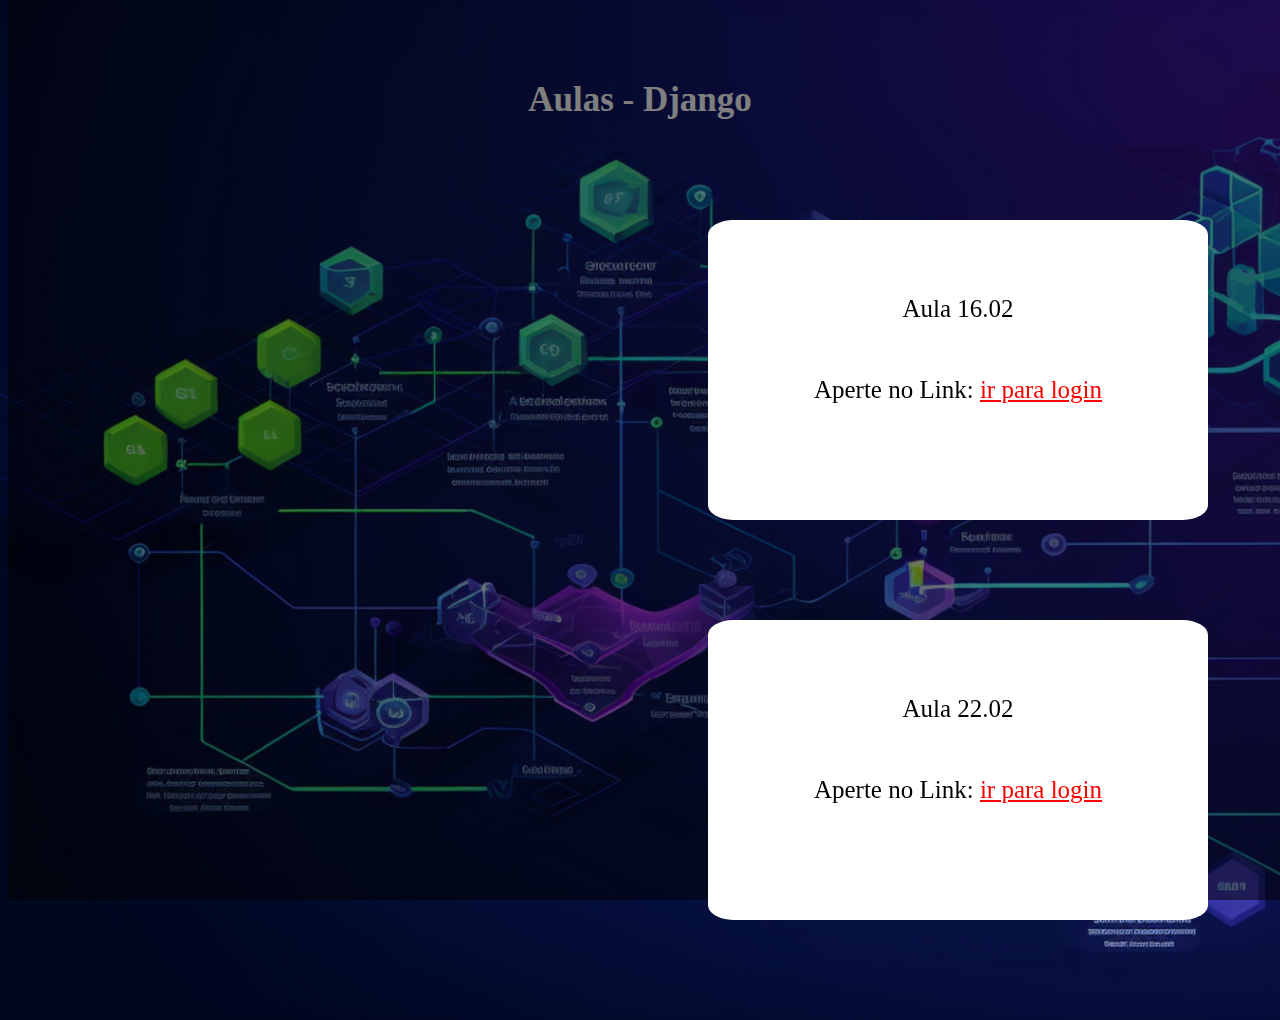
<file: python02.02.2024/index.html>
<!DOCTYPE html>
<html lang="pt-br">
<head>
    <meta charset="UTF-8">
    <meta name="viewport" content="width=device-width, initial-scale=1.0">
    <title>Aulas</title>
</head>
<style>
    body {
        background-image: url('./fundo.webp');    
        background-size: cover;
        backface-visibility: visible;
        position: relative; /* Adicione isso para permitir o posicionamento do overlay */
    }

    /* Adicione um novo elemento para representar o overlay */
    .overlay {
        position: fixed; /* Altere para "fixed" para cobrir toda a janela de visualização */
        top: 0;
        width: 100%;
        height: 100%;
        background: rgba(0, 0, 0, 0.5); /* Cor preta com 50% de opacidade */
        z-index: 2; /* Certifique-se de que o overlay esteja sobre o conteúdo */
    }

    header {
        text-align: center;
        color: white;
        font-size: 35px;
        font-weight: bold;
        margin-top: 80px;
        z-index: 2; /* Certifique-se de que o cabeçalho esteja acima do overlay */
    }
    .all-first {
        position: relative;
        text-align: center;
        font-size: 25px;
        border-radius: 10px;
        padding-left: 200px;
        z-index: 2; /* Certifique-se de que o conteúdo esteja acima do overlay */
    }

    .one {
        background-color: rgb(255, 255, 255);
        height: 200px;
        width: 400px;
        margin-left: 500px;
        margin-top: 100px;
        border-radius: 5%;
        padding: 50px;
    }
    a{
        color: red;
    }
    main{
        margin-bottom: 100px;
    }
    
</style>
<body>
    <div class="overlay"></div> <!-- Adicione o overlay aqui -->
    <header>
        <p>Aulas - Django</p>
    </header>
    <main>
        <div class="all-first">
            <div class="one">
                <p>Aula 16.02</p><br>
                Aperte no Link: <a href="./login.html">ir para login</a>
            </div>
            <div class="one">
                <p>Aula 22.02</p><br>
                Aperte no Link: <a href="./login2.html">ir para login</a>
            </div>
        </div>
    </main>
</body>
</html>
</file>
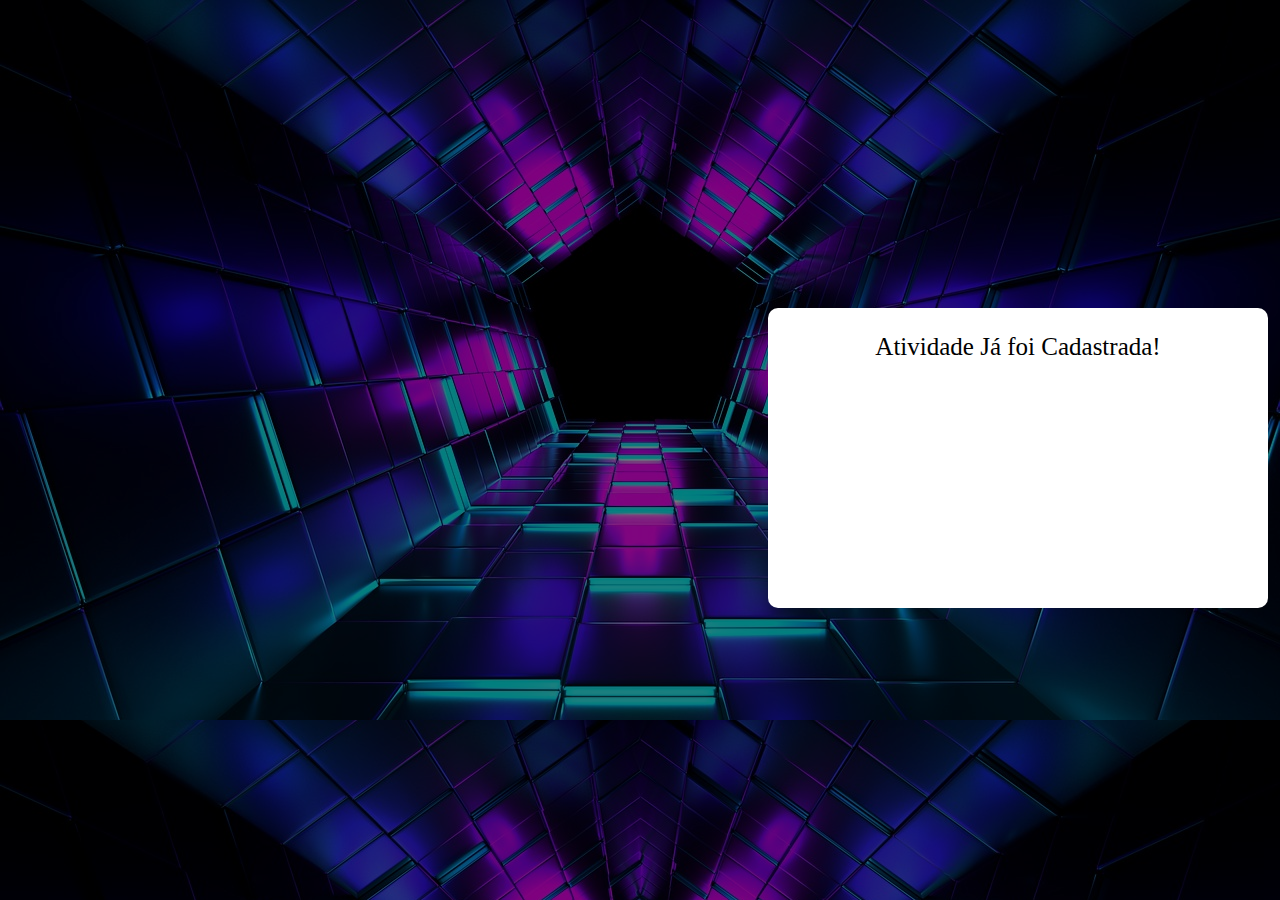
<file: python02.02.2024/atividade_existente.html>
<!DOCTYPE html>
<html lang="pt-br">
<head>
    <meta charset="UTF-8">
    <meta name="viewport" content="width=device-width, initial-scale=1.0">
    <title>Turma Cadastrada</title>
</head>
<style>
    body{
        background-image: url('./fundo_dadosRecebido.jpg');
        background-size: cover;
        backface-visibility: visible;
        position: relative; /* Adicione isso para permitir o posicionamento do overlay */
    }
    /* Adicione um novo elemento para representar o overlay */
    .overlay {
    position: fixed; /* Altere para "fixed" para cobrir toda a janela de visualização */
    top: 0;
    left: 0;
    width: 100%;
    height: 100%;
    background: rgba(0, 0, 0, 0.5); /* Cor preta com 50% de opacidade */
    z-index: 2; /* Certifique-se de que o overlay esteja sobre o conteúdo */
    }


    .all-first {
    position: relative;
    display: flex;
    text-align: center;
    font-size: 25px;
    border-radius: 10px;
    margin-left: 60px;
    z-index: 2; /* Certifique-se de que o conteúdo esteja acima do overlay */
    }

    .one {
        background-color: white;
        height: 300px;
        width: 500px;
        margin-top: 300px;
        margin-left: 700px;
        margin-right: -700px;
        border-radius: 10px;
    }
    .one p{
        text-align: center;
    }
</style>
<body>
    <div class="overlay"></div> <!-- Adicione o overlay aqui -->
    <div class="all-first">
        <div class="one">
            <p>Atividade Já foi Cadastrada!</p><br>
        </div>
    </div>
</body>
</html>
</file>
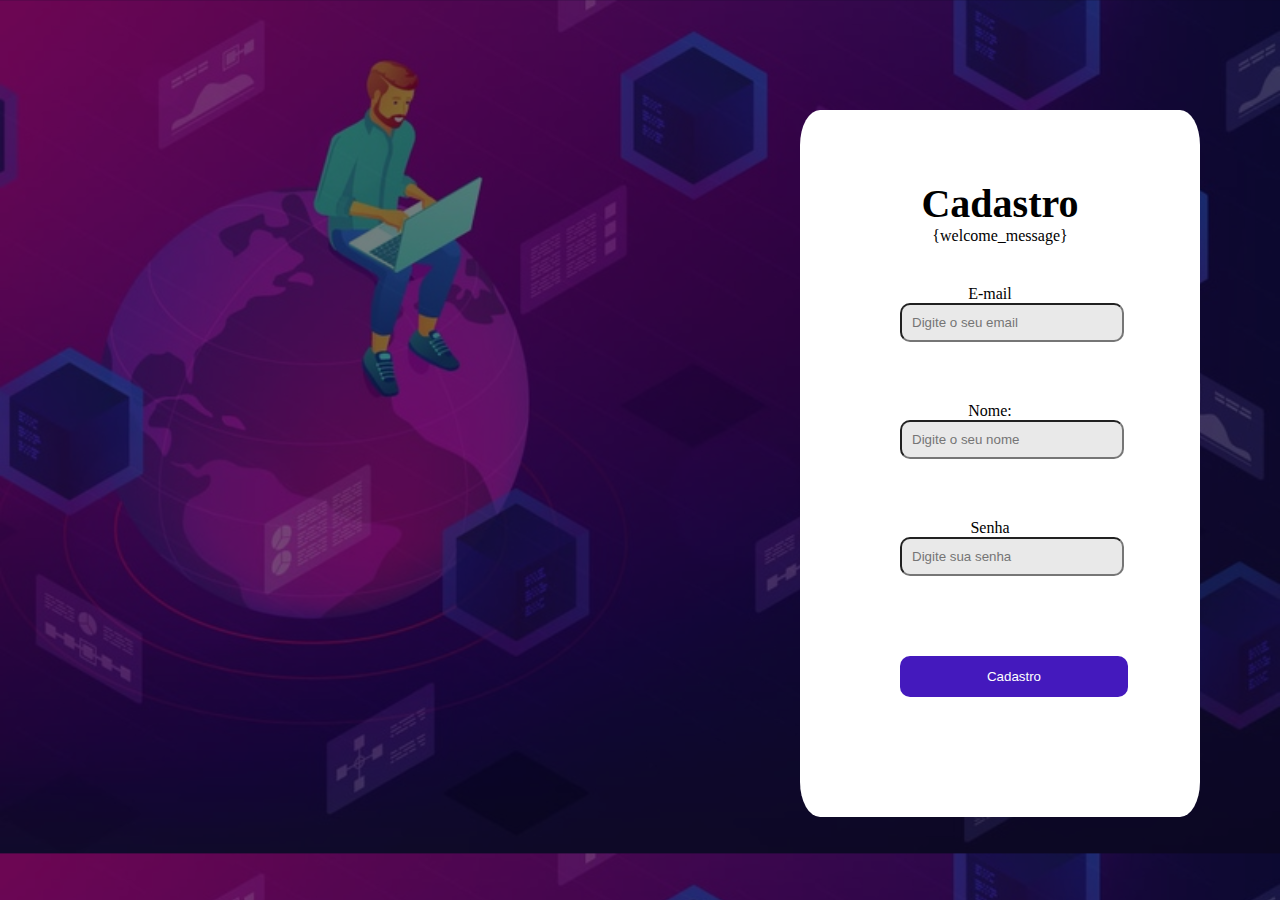
<file: python02.02.2024/cadastro.html>
<!DOCTYPE html>
<html>
<head>
  <title>Login</title>
</head>
<style>
* {
  padding: 0;
  margin: 0;
}

body {
  background-image: url('./fundo_cadastro.jpg');    
  background-size: cover;
  backface-visibility: visible;
  position: relative; /* Adicione isso para permitir o posicionamento do overlay */
}

/* Adicione um novo elemento para representar o overlay */
.overlay {
  position: fixed; /* Altere para "fixed" para cobrir toda a janela de visualização */
  top: 0;
  left: 0;
  width: 100%;
  height: 100%;
  background: rgba(0, 0, 0, 0.5); /* Cor preta com 50% de opacidade */
  z-index: 2; /* Certifique-se de que o overlay esteja sobre o conteúdo */
}


form {
  margin-top: 110px;
  background: white;
  padding: 100px;
  text-align: center;
  margin-right: 750px;
  margin-left: 800px;
  border-radius: 5%;
  width: 200px;
  z-index: 2;
  position: relative;
}

h1 {
  font-size: 40px; /* Aumentei o tamanho do texto */
  margin-top: -30px; /* Movi o título um pouco para cima */
  text-align: center;
}

.button {
  padding: 13px; /* Aumentei o preenchimento do botão */
  border-radius: 10px; /* Tornando o botão mais redondo */
  border: none;
  width: 228px; /* Aumentei a largura do botão */
  margin-top: 20px; /* Ajustei a margem superior */
  background-color: #4419bd;
  color: white;
}

.button p {
  margin-top: 10px;
  color: white;
}

.input-group {
  margin-left: -10%;
  margin-top: 10%;
  padding: 20px;
  border-radius: 5px; /* Tornando os inputs mais redondos */
  border: none;
}

input[type="email"],
input[type="text"],
input[type="password"]{
  width: 200px; /* Aumentando a largura dos inputs */
  padding: 10px; /* Aumentando o preenchimento dos inputs */
  border-radius: 10px; /* Tornando os inputs mais redondos */
  background-color: #cccccc70; /* Cor cinza */
}
a {
  color: black;
  text-decoration: none;
}

p {
  margin-top: 20px;
}
</style>
<body>
<div class="overlay"></div> <!-- Adicione o overlay aqui -->
<div class="error-message">
  <!-- Mensagem de erro será inserida aqui -->
</div>
<form action="/confirmar_cadastro" method="post">
  <h1>Cadastro</h1>
  <div class="welcome-message">
	{welcome_message}
  </div>
  <div class="input-group">
    <label for="email">E-mail</label>
    <input type="email" name="email" id="email" placeholder="Digite o seu email" required>
  </div>

  <div class="input-group">
    <label for="nome">Nome:</label>
    <input type="text" name="nome" id="nome" placeholder="Digite o seu nome" required>
  </div>

  <div class="input-group w50">
    <label for="senha">Senha</label>
    <input type="password" name="senha" id="senha" placeholder="Digite sua senha" required>
  </div>

  <div class="input-group">
    <button class="button">Cadastro</button>
  </div>
</form>
</body>
</html>
</file>
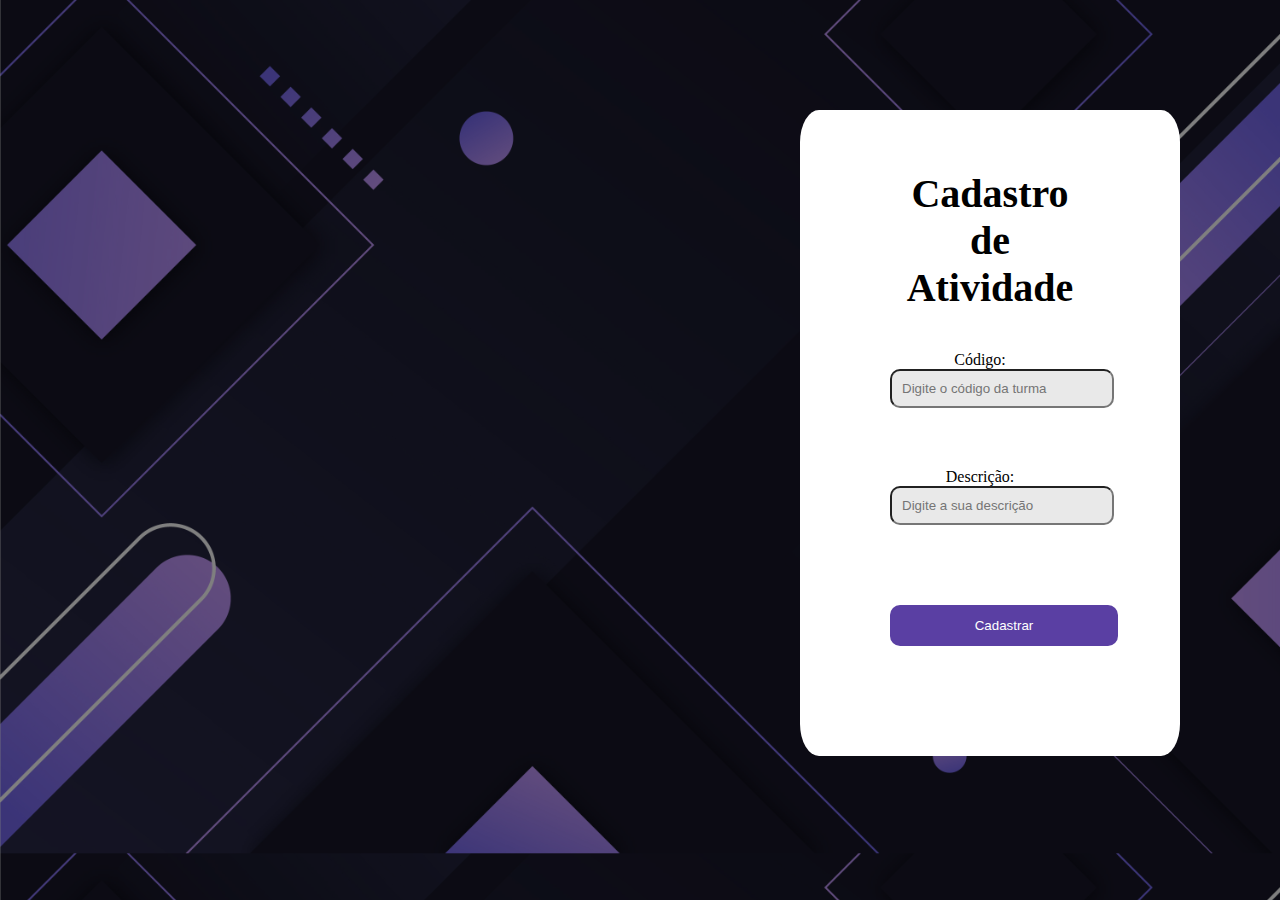
<file: python02.02.2024/cadastroAtividade.html>
<!DOCTYPE html>
<html lang="pt-br">
<head>
    <meta charset="UTF-8">
    <meta name="viewport" content="width=device-width, initial-scale=1.0">
    <title>Cadastro Atividade</title>
</head>
<style>
* {
  padding: 0;
  margin: 0;
}

body {
  background-image: url('./fundo_cadastroAtividade.jpg');    
  background-size: cover;
  backface-visibility: visible;
  position: relative; /* Adicione isso para permitir o posicionamento do overlay */
}

/* Adicione um novo elemento para representar o overlay */
.overlay {
  position: fixed; /* Altere para "fixed" para cobrir toda a janela de visualização */
  top: 0;
  left: 0;
  width: 100%;
  height: 100%;
  background: rgba(0, 0, 0, 0.5); /* Cor preta com 50% de opacidade */
  z-index: 2; /* Certifique-se de que o overlay esteja sobre o conteúdo */
}


form {
  margin-top: 110px;
  background: white;
  padding: 90px;
  text-align: center;
  margin-right: 750px;
  margin-left: 800px;
  border-radius: 5%;
  width: 200px;
  z-index: 2;
  position: relative;
}

h1 {
  font-size: 40px; /* Aumentei o tamanho do texto */
  margin-top: -30px; /* Movi o título um pouco para cima */
  text-align: center;
}

.button {
  padding: 13px; /* Aumentei o preenchimento do botão */
  border-radius: 10px; /* Tornando o botão mais redondo */
  border: none;
  width: 228px; /* Aumentei a largura do botão */
  margin-top: 20px; /* Ajustei a margem superior */
  background-color: #5a3fa3;
  color: white;
}

.button p {
  margin-top: 10px;
  color: white;
}

.input-group {
  margin-left: -10%;
  margin-top: 10%;
  padding: 20px;
  border-radius: 5px; /* Tornando os inputs mais redondos */
  border: none;
}

input[type="number"],
input[type="text"]{
  width: 200px; /* Aumentando a largura dos inputs */
  padding: 10px; /* Aumentando o preenchimento dos inputs */
  border-radius: 10px; /* Tornando os inputs mais redondos */
  background-color: #cccccc70; /* Cor cinza */
}
a {
  color: black;
  text-decoration: none;
}

p {
  margin-top: 20px;
}
</style>
<body>
<div class="overlay"></div>
<div class="error-message">
  <!-- Mensagem de erro será inserida aqui -->
</div>
<form action="/confirmar_cadastroAtividade" method="post">
  <h1>Cadastro de Atividade</h1>
  <!--<div class="welcome-message">
	{welcome_message}
  </div>-->
  <div class="input-group">
    <label for="codigo">Código:</label>
    <input type="number" name="codigo" id="codigo" placeholder="Digite o código da turma" required>
  </div>

  <div class="input-group">
    <label for="descricao">Descrição:</label>
    <input type="text" name="descricao" id="descricao" placeholder="Digite a sua descrição" required>
  </div>

  <div class="input-group">
    <button class="button">Cadastrar</button>
  </div>
</form>
</body>
</html>
</file>
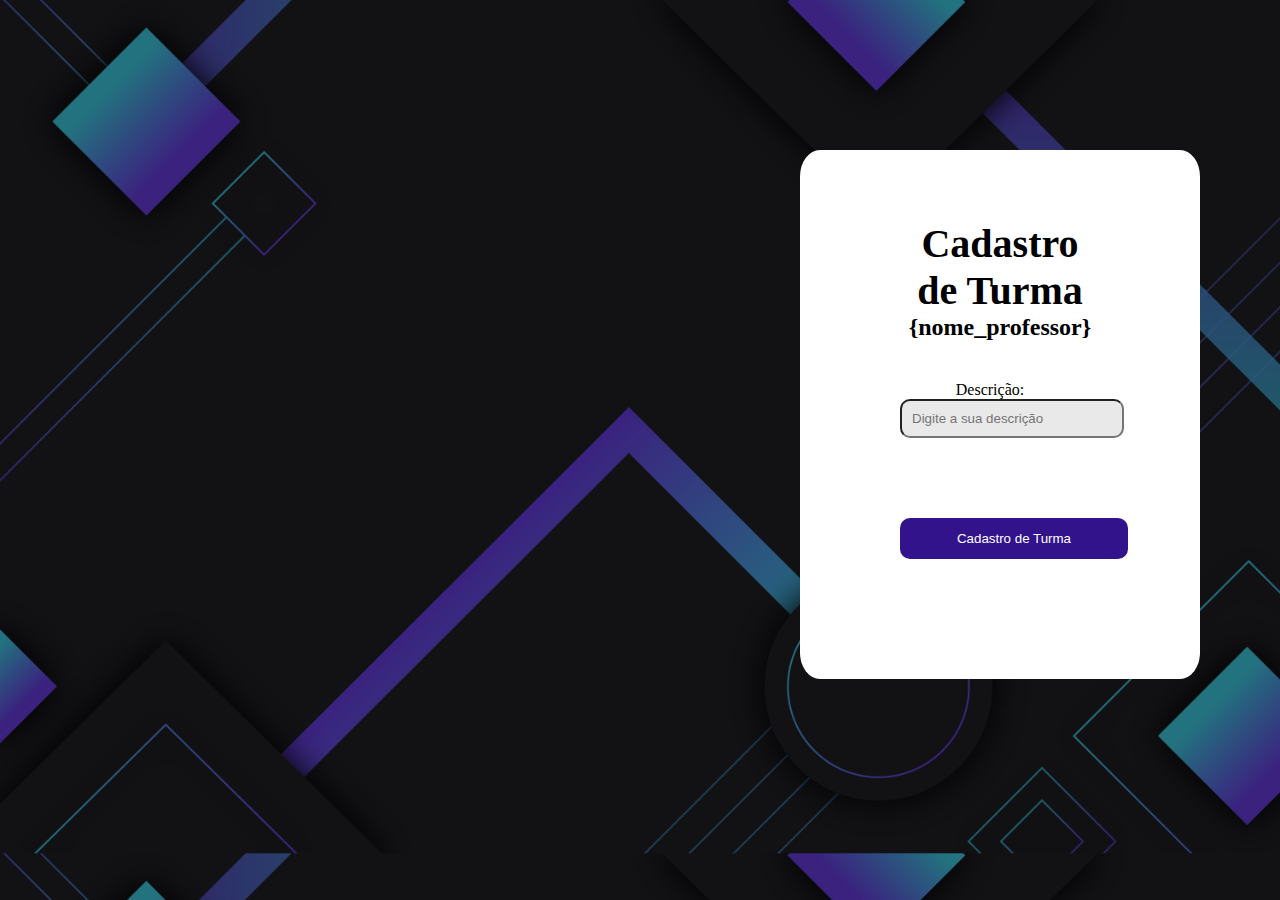
<file: python02.02.2024/cadastroTurma.html>
<!DOCTYPE html>
<html lang="pt-br">
<head>
    <meta charset="UTF-8">
  <title>Cadastro de Turma</title>
</head>
<style>
* {
  padding: 0;
  margin: 0;
}

body {
  background-image: url('./fundo_cadastro\ \(2\).jpg');    
  background-size: cover;
  backface-visibility: visible;
  position: relative; /* Adicione isso para permitir o posicionamento do overlay */
}

/* Adicione um novo elemento para representar o overlay */
.overlay {
  position: fixed; /* Altere para "fixed" para cobrir toda a janela de visualização */
  top: 0;
  left: 0;
  width: 100%;
  height: 100%;
  background: rgba(0, 0, 0, 0.5); /* Cor preta com 50% de opacidade */
  z-index: 2; /* Certifique-se de que o overlay esteja sobre o conteúdo */
}


form {
  margin-top: 150px;
  background: white;
  padding: 100px;
  text-align: center;
  margin-right: 750px;
  margin-left: 800px;
  border-radius: 5%;
  width: 200px;
  z-index: 2;
  position: relative;
}

h1 {
  font-size: 40px; /* Aumentei o tamanho do texto */
  margin-top: -30px; /* Movi o título um pouco para cima */
  text-align: center;
}

.button {
  padding: 13px; /* Aumentei o preenchimento do botão */
  border-radius: 10px; /* Tornando o botão mais redondo */
  border: none;
  width: 228px; /* Aumentei a largura do botão */
  margin-top: 20px; /* Ajustei a margem superior */
  background-color: #33138b;
  color: white;
}

.button p {
  margin-top: 10px;
  color: white;
}

.input-group {
  margin-left: -10%;
  margin-top: 10%;
  padding: 20px;
  border-radius: 5px; /* Tornando os inputs mais redondos */
  border: none;
}

input[type="number"],
input[type="text"],
input[type="password"]{
  width: 200px; /* Aumentando a largura dos inputs */
  padding: 10px; /* Aumentando o preenchimento dos inputs */
  border-radius: 10px; /* Tornando os inputs mais redondos */
  background-color: #cccccc70; /* Cor cinza */
}
a {
  color: black;
  text-decoration: none;
}

p {
  margin-top: 20px;
}
</style>
<body>
<div class="overlay"></div> <!-- Adicione o overlay aqui -->
<div class="error-message">
  <!-- Mensagem de erro será inserida aqui -->
</div>
<form action="/cadastroTurma" method="post">
  <h1>Cadastro de Turma</h1>
  <h2>{nome_professor}</h2>
  <!--<div class="welcome-message">
	{welcome_message}
  </div>-->

  <div class="input-group">
    <label for="descricao">Descrição:</label>
    <input type="text" name="descricao" id="descricao" placeholder="Digite a sua descrição" required>
    <input type="hidden" id="id_professor" name="id_professor" value="{id_professor}">
    <input type="hidden" name="login" id="login" value="{login}">
  </div>
  <table>
    <!-- Tabela com linhas zebradas -->
  </table>
  <div class="input-group">
    <button class="button">Cadastro de Turma</button>
  </div>
</form>
</body>
</html>
</file>
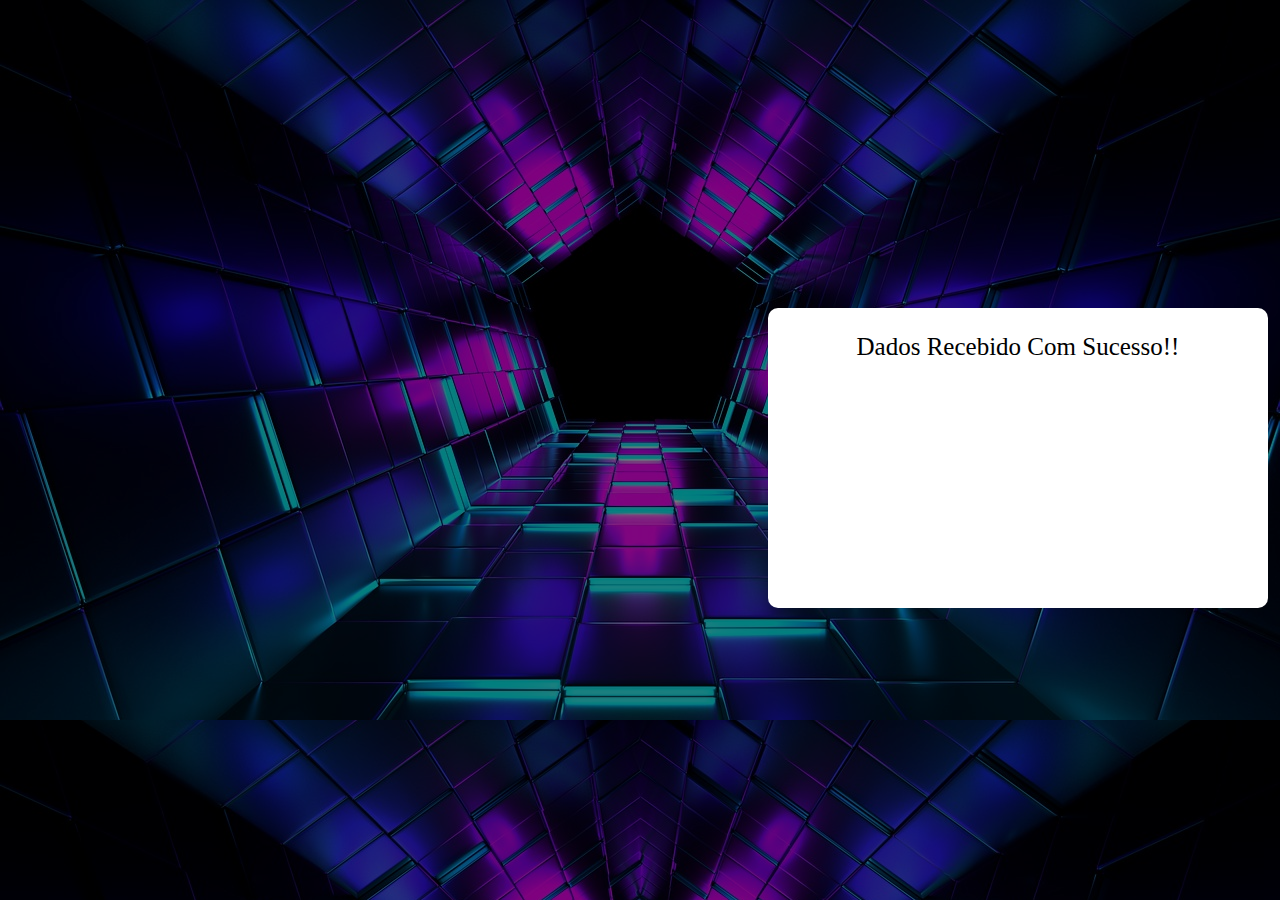
<file: python02.02.2024/dadosRecebimentos.html>
<!DOCTYPE html>
<html lang="pt-br">
<head>
    <meta charset="UTF-8">
    <meta name="viewport" content="width=device-width, initial-scale=1.0">
    <title>Dados Recebidos</title>
</head>
<style>
    body{
        background-image: url('./fundo_dadosRecebido.jpg');
        background-size: cover;
        backface-visibility: visible;
        position: relative; /* Adicione isso para permitir o posicionamento do overlay */
    }
    /* Adicione um novo elemento para representar o overlay */
    .overlay {
    position: fixed; /* Altere para "fixed" para cobrir toda a janela de visualização */
    top: 0;
    left: 0;
    width: 100%;
    height: 100%;
    background: rgba(0, 0, 0, 0.5); /* Cor preta com 50% de opacidade */
    z-index: 2; /* Certifique-se de que o overlay esteja sobre o conteúdo */
    }


    .all-first {
    position: relative;
    display: flex;
    text-align: center;
    font-size: 25px;
    border-radius: 10px;
    margin-left: 60px;
    z-index: 2; /* Certifique-se de que o conteúdo esteja acima do overlay */
    }

    .one {
        background-color: white;
        height: 300px;
        width: 500px;
        margin-top: 300px;
        margin-left: 700px;
        margin-right: -700px;
        border-radius: 10px;
    }
    .one p{
        text-align: center;
    }
</style>
<body>
    <div class="overlay"></div> <!-- Adicione o overlay aqui -->
    <div class="all-first">
        <div class="one">
            <p>Dados Recebido Com Sucesso!!</p><br>
        </div>
    </div>
</body>
</html>
</file>
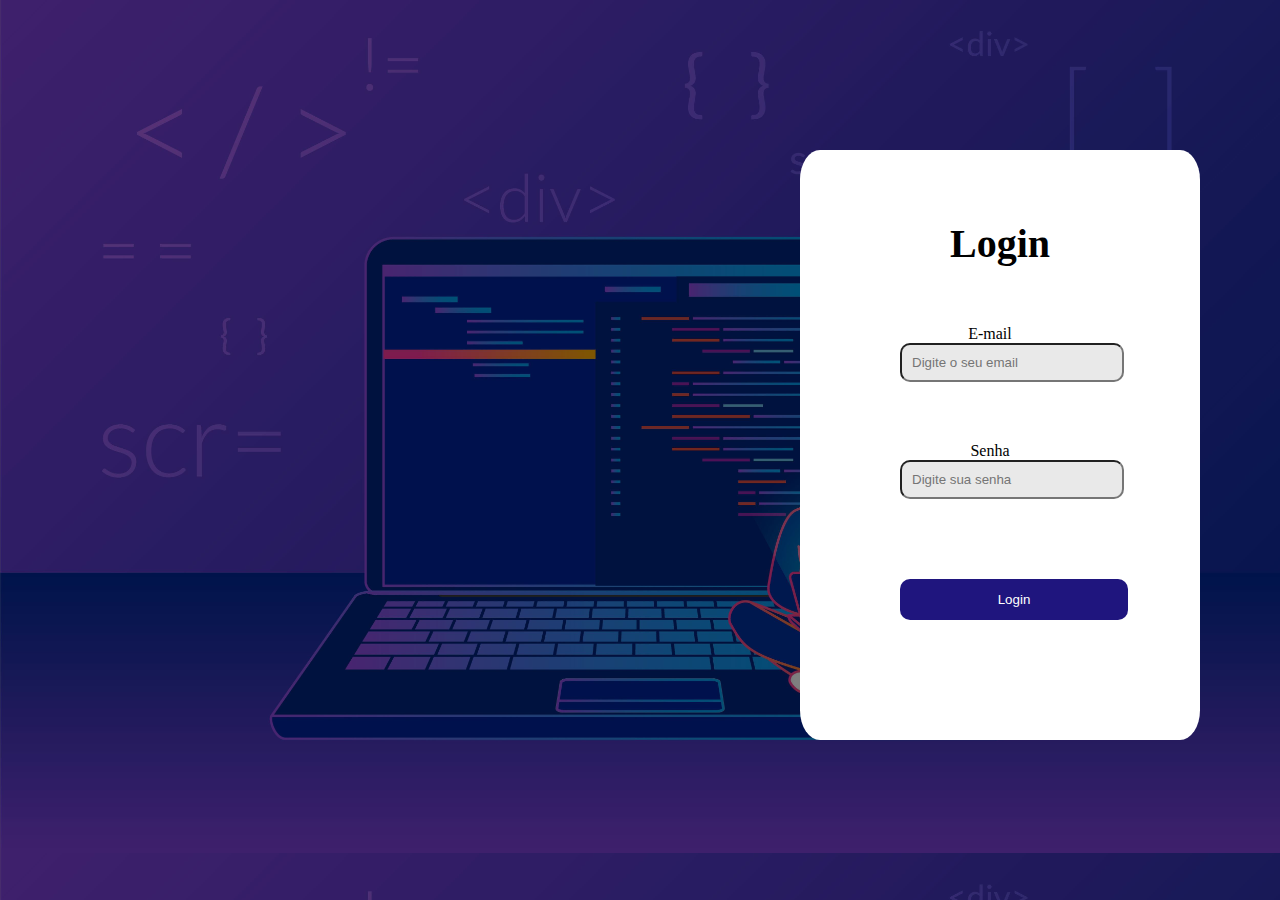
<file: python02.02.2024/login.html>
<!DOCTYPE html>
<html>
<head>
  <title>Login</title>
</head>
<style>
* {
  padding: 0;
  margin: 0;
}
body {
  background-image: url('./fundo_login.jpg');    
  background-size: cover;
  backface-visibility: visible;
  position: relative; /* Adicione isso para permitir o posicionamento do overlay */
}

/* Adicione um novo elemento para representar o overlay */
.overlay {
  position: fixed; /* Altere para "fixed" para cobrir toda a janela de visualização */
  top: 0;
  left: 0;
  width: 100%;
  height: 100%;
  background: rgba(0, 0, 0, 0.5); /* Cor preta com 50% de opacidade */
  z-index: 2; /* Certifique-se de que o overlay esteja sobre o conteúdo */
}


form {
  margin-top: 150px;
  background: white;
  padding: 100px;
  text-align: center;
  margin-right: 750px;
  margin-left: 800px;
  border-radius: 5%;
  width: 200px;
  z-index: 2;
  position: relative;
}

h1 {
  font-size: 40px; /* Aumentei o tamanho do texto */
  margin-top: -30px; /* Movi o título um pouco para cima */
  text-align: center;
}

.button {
  padding: 13px; /* Aumentei o preenchimento do botão */
  border-radius: 10px; /* Tornando o botão mais redondo */
  border: none;
  width: 228px; /* Aumentei a largura do botão */
  margin-top: 20px; /* Ajustei a margem superior */
  background-color: #1f157e;
  color: white;
}

.button p {
  margin-top: 10px;
  background-color: #1f157e;
}
button:hover{
  color: white;
}


.input-group {
  margin-left: -10%;
  margin-top: 10%;
  padding: 20px;
  border-radius: 5px; /* Tornando os inputs mais redondos */
  border: none;
}

input[type="email"],
input[type="password"] {
  width: 200px; /* Aumentando a largura dos inputs */
  padding: 10px; /* Aumentando o preenchimento dos inputs */
  border-radius: 10px; /* Tornando os inputs mais redondos */
  background-color: #cccccc70; /* Cor cinza */
}
a {
  color: black;
  text-decoration: none;
}

p {
  margin-top: 20px;
}
</style>
<body>
<div class="overlay"></div> <!-- Adicione o overlay aqui -->
<form action="/enviar_login" method="post">
  <h1>Login</h1>
  <div class="error-message">
    <!-- Mensagem de erro será inserida aqui -->
  </div><br>
  <div class="input-group">
    <label for="email">E-mail</label>
    <input type="email" name="email" id="email" placeholder="Digite o seu email" required>
  </div>

  <div class="input-group w50">
    <label for="senha">Senha</label>
    <input type="password" name="senha" id="senha" placeholder="Digite sua senha" required>
  </div>

  <div class="input-group">
    <button class="button">Login</button>
  </div>
</form>
</body>
</html>
</file>
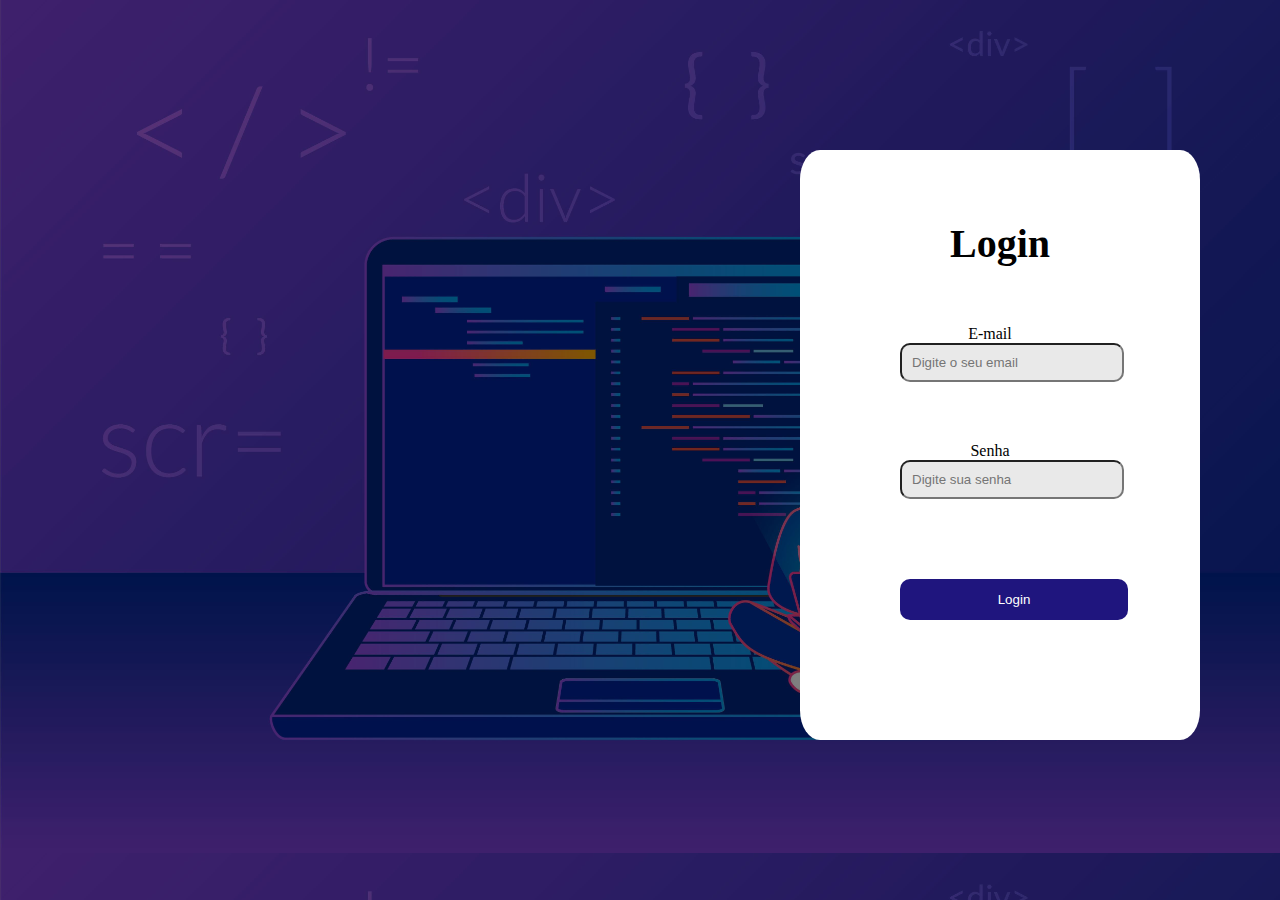
<file: python02.02.2024/login2.html>
<!DOCTYPE html>
<html>
<head>
  <title>Login</title>
</head>
<style>
* {
  padding: 0;
  margin: 0;
}
body {
  background-image: url('./fundo_login.jpg');    
  background-size: cover;
  backface-visibility: visible;
  position: relative; /* Adicione isso para permitir o posicionamento do overlay */
}

/* Adicione um novo elemento para representar o overlay */
.overlay {
  position: fixed; /* Altere para "fixed" para cobrir toda a janela de visualização */
  top: 0;
  left: 0;
  width: 100%;
  height: 100%;
  background: rgba(0, 0, 0, 0.5); /* Cor preta com 50% de opacidade */
  z-index: 2; /* Certifique-se de que o overlay esteja sobre o conteúdo */
}


form {
  margin-top: 150px;
  background: white;
  padding: 100px;
  text-align: center;
  margin-right: 750px;
  margin-left: 800px;
  border-radius: 5%;
  width: 200px;
  z-index: 2;
  position: relative;
}

h1 {
  font-size: 40px; /* Aumentei o tamanho do texto */
  margin-top: -30px; /* Movi o título um pouco para cima */
  text-align: center;
}

.button {
  padding: 13px; /* Aumentei o preenchimento do botão */
  border-radius: 10px; /* Tornando o botão mais redondo */
  border: none;
  width: 228px; /* Aumentei a largura do botão */
  margin-top: 20px; /* Ajustei a margem superior */
  background-color: #1f157e;
  color: white;
}

.button p {
  margin-top: 10px;
  background-color: #1f157e;
}
button:hover{
  color: white;
}


.input-group {
  margin-left: -10%;
  margin-top: 10%;
  padding: 20px;
  border-radius: 5px; /* Tornando os inputs mais redondos */
  border: none;
}

input[type="email"],
input[type="password"] {
  width: 200px; /* Aumentando a largura dos inputs */
  padding: 10px; /* Aumentando o preenchimento dos inputs */
  border-radius: 10px; /* Tornando os inputs mais redondos */
  background-color: #cccccc70; /* Cor cinza */
}
a {
  color: black;
  text-decoration: none;
}

p {
  margin-top: 20px;
}
</style>
<body>
<div class="overlay"></div> <!-- Adicione o overlay aqui -->
<form action="/enviar_login2" method="post">
  <h1>Login</h1>
  <div class="error-message">
    <!-- Mensagem de erro será inserida aqui -->
  </div><br>
  <div class="input-group">
    <label for="email">E-mail</label>
    <input type="email" name="email" id="email" placeholder="Digite o seu email" required>
  </div>

  <div class="input-group w50">
    <label for="senha">Senha</label>
    <input type="password" name="senha" id="senha" placeholder="Digite sua senha" required>
  </div>

  <div class="input-group">
    <button class="button">Login</button>
  </div>
</form>
</body>
</html>
</file>
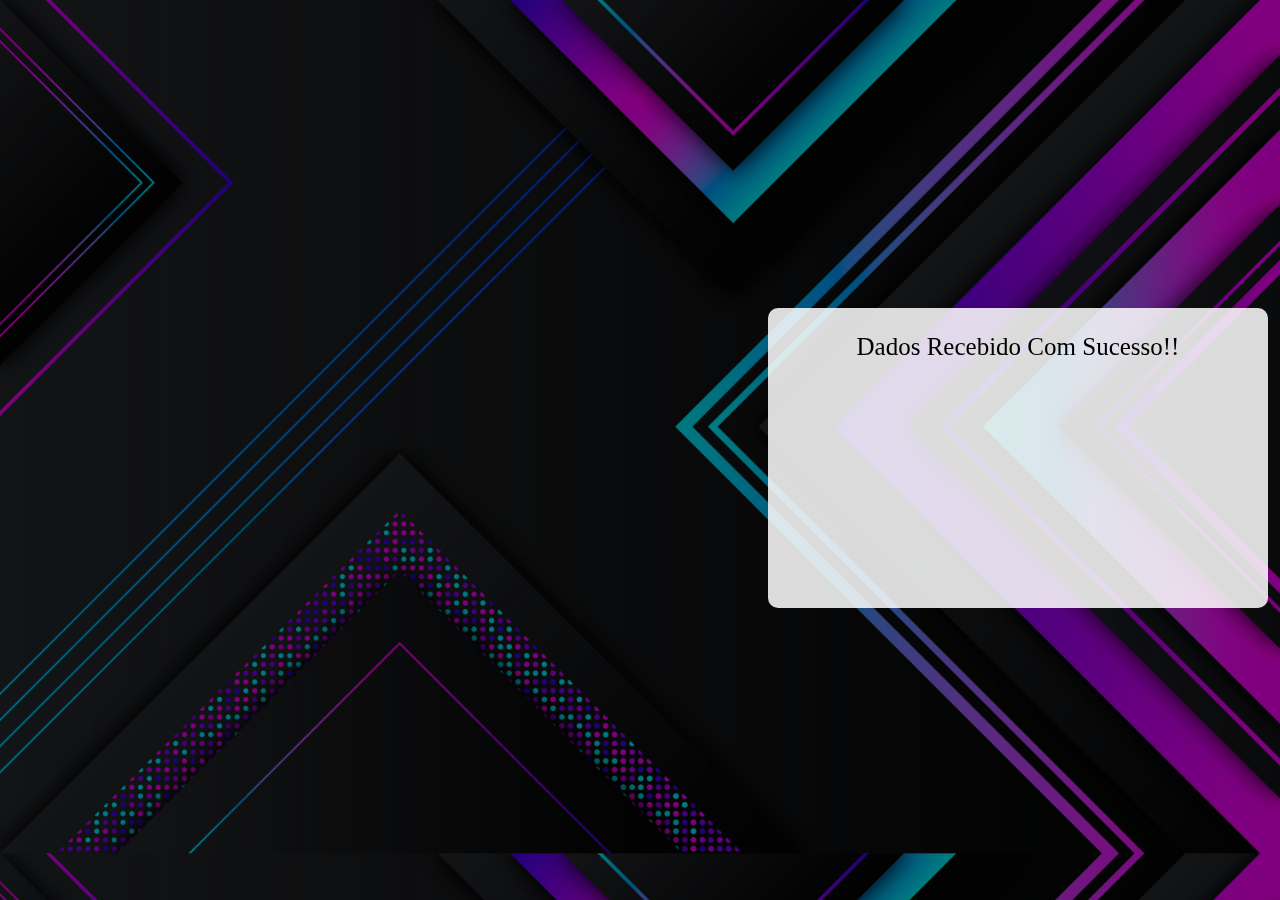
<file: python02.02.2024/sucesso_cadastro_turma.html>
<!DOCTYPE html>
<html lang="pt-br">
<head>
    <meta charset="UTF-8">
    <meta name="viewport" content="width=device-width, initial-scale=1.0">
    <title>Dados Cadastrados</title>
</head>
<style>
    body{
        background-image: url('./fundo_cadastroSucesso.jpg');
        background-size: cover;
        backface-visibility: visible;
        position: relative; /* Adicione isso para permitir o posicionamento do overlay */
    }
    /* Adicione um novo elemento para representar o overlay */
    .overlay {
    position: fixed; /* Altere para "fixed" para cobrir toda a janela de visualização */
    top: 0;
    left: 0;
    width: 100%;
    height: 100%;
    background: rgba(0, 0, 0, 0.5); /* Cor preta com 50% de opacidade */
    z-index: 2; /* Certifique-se de que o overlay esteja sobre o conteúdo */
    }


    .all-first {
    position: relative;
    display: flex;
    text-align: center;
    font-size: 25px;
    border-radius: 10px;
    margin-left: 60px;
    z-index: 2; /* Certifique-se de que o conteúdo esteja acima do overlay */
    }

    .one {
        
        background-color: rgba(255, 255, 255, 0.856);
        height: 300px;
        width: 500px;
        margin-top: 300px;
        margin-left: 700px;
        margin-right: -700px;
        border-radius: 10px;
    }
    .one p{
        text-align: center;
    }
</style>
<body>
    <div class="overlay"></div> <!-- Adicione o overlay aqui -->
    <div class="all-first">
        <div class="one">
            <p>Dados Recebido Com Sucesso!!</p><br>
        </div>
    </div>
</body>
</html>
</file>
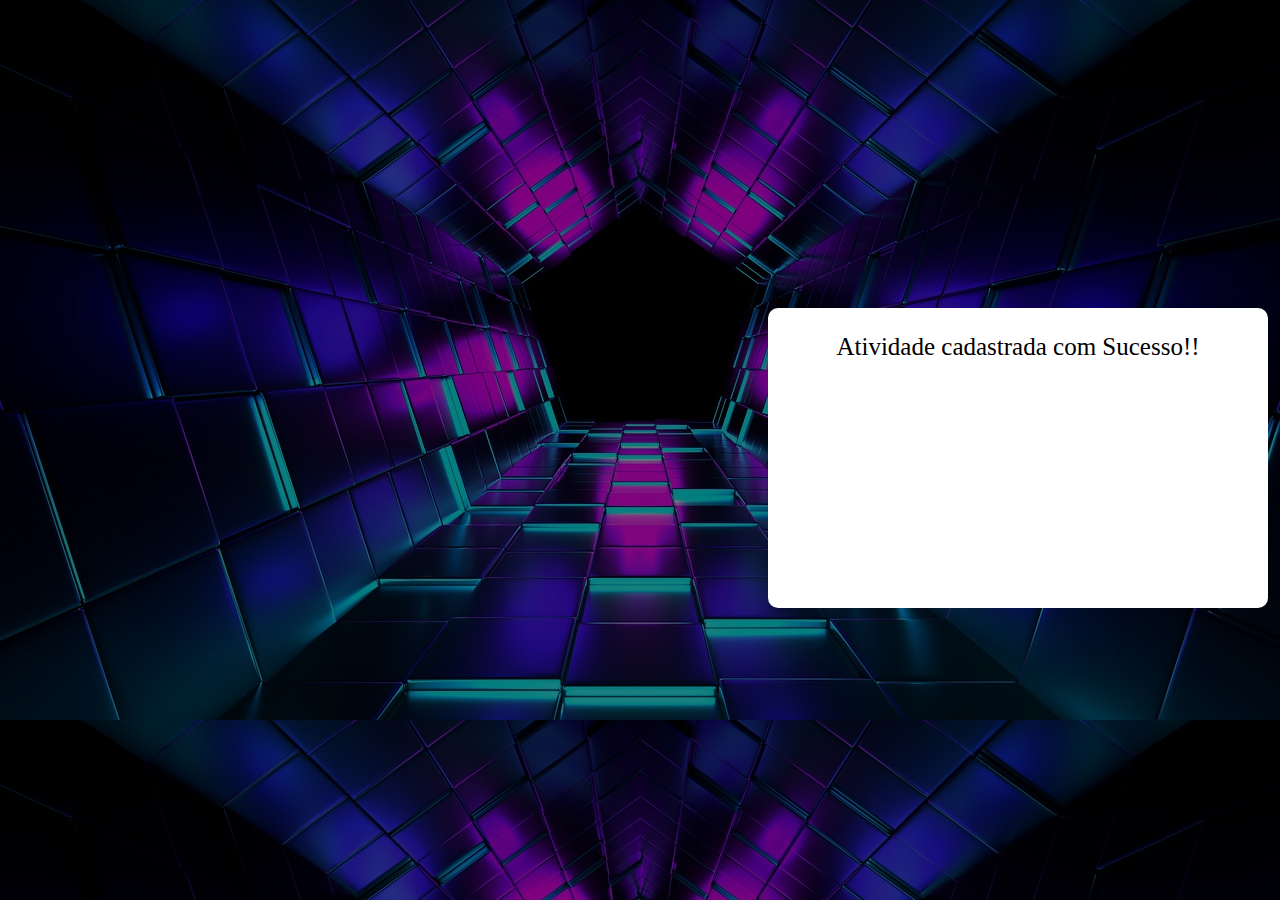
<file: python02.02.2024/sucessoAtividade.html>
<!DOCTYPE html>
<html lang="pt-br">
<head>
    <meta charset="UTF-8">
    <meta name="viewport" content="width=device-width, initial-scale=1.0">
    <title>Dados cadastrados com Sucesso</title>
</head>
<style>
    body{
        background-image: url('./fundo_dadosRecebido.jpg');
        background-size: cover;
        backface-visibility: visible;
        position: relative; /* Adicione isso para permitir o posicionamento do overlay */
    }
    /* Adicione um novo elemento para representar o overlay */
    .overlay {
    position: fixed; /* Altere para "fixed" para cobrir toda a janela de visualização */
    top: 0;
    left: 0;
    width: 100%;
    height: 100%;
    background: rgba(0, 0, 0, 0.5); /* Cor preta com 50% de opacidade */
    z-index: 2; /* Certifique-se de que o overlay esteja sobre o conteúdo */
    }


    .all-first {
    position: relative;
    display: flex;
    text-align: center;
    font-size: 25px;
    border-radius: 10px;
    margin-left: 60px;
    z-index: 2; /* Certifique-se de que o conteúdo esteja acima do overlay */
    }

    .one {
        background-color: white;
        height: 300px;
        width: 500px;
        margin-top: 300px;
        margin-left: 700px;
        margin-right: -700px;
        border-radius: 10px;
    }
    .one p{
        text-align: center;
    }
</style>
<body>
    <div class="overlay"></div> <!-- Adicione o overlay aqui -->
    <div class="all-first">
        <div class="one">
            <p>Atividade cadastrada com Sucesso!!</p><br>
        </div>
    </div>
</body>
</html>
</file>
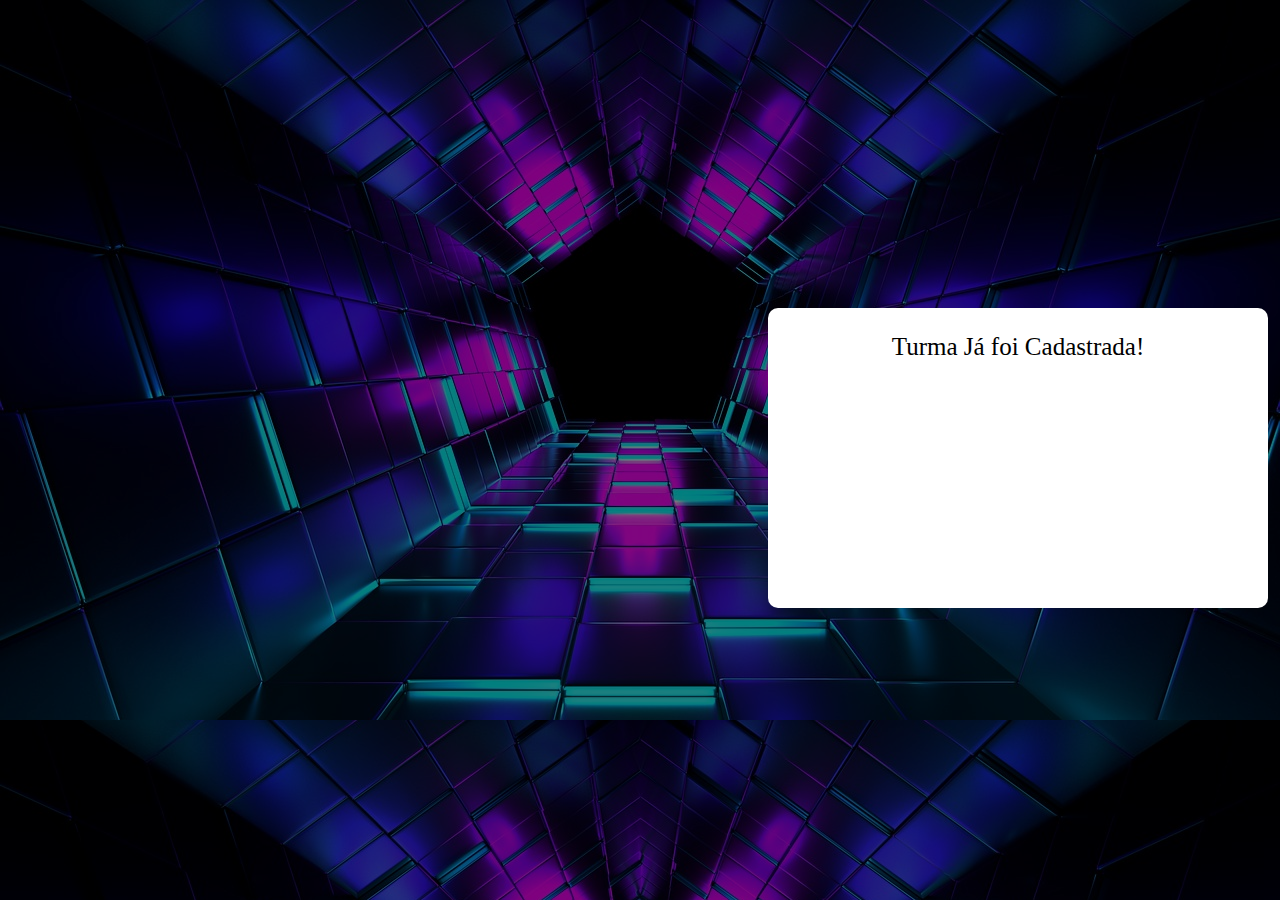
<file: python02.02.2024/turma_existente.html>
<!DOCTYPE html>
<html lang="pt-br">
<head>
    <meta charset="UTF-8">
    <meta name="viewport" content="width=device-width, initial-scale=1.0">
    <title>Turma Cadastrada</title>
</head>
<style>
    body{
        background-image: url('./fundo_dadosRecebido.jpg');
        background-size: cover;
        backface-visibility: visible;
        position: relative; /* Adicione isso para permitir o posicionamento do overlay */
    }
    /* Adicione um novo elemento para representar o overlay */
    .overlay {
    position: fixed; /* Altere para "fixed" para cobrir toda a janela de visualização */
    top: 0;
    left: 0;
    width: 100%;
    height: 100%;
    background: rgba(0, 0, 0, 0.5); /* Cor preta com 50% de opacidade */
    z-index: 2; /* Certifique-se de que o overlay esteja sobre o conteúdo */
    }


    .all-first {
    position: relative;
    display: flex;
    text-align: center;
    font-size: 25px;
    border-radius: 10px;
    margin-left: 60px;
    z-index: 2; /* Certifique-se de que o conteúdo esteja acima do overlay */
    }

    .one {
        background-color: white;
        height: 300px;
        width: 500px;
        margin-top: 300px;
        margin-left: 700px;
        margin-right: -700px;
        border-radius: 10px;
    }
    .one p{
        text-align: center;
    }
</style>
<body>
    <div class="overlay"></div> <!-- Adicione o overlay aqui -->
    <div class="all-first">
        <div class="one">
            <p>Turma Já foi Cadastrada!</p><br>
        </div>
    </div>
</body>
</html>
</file>
